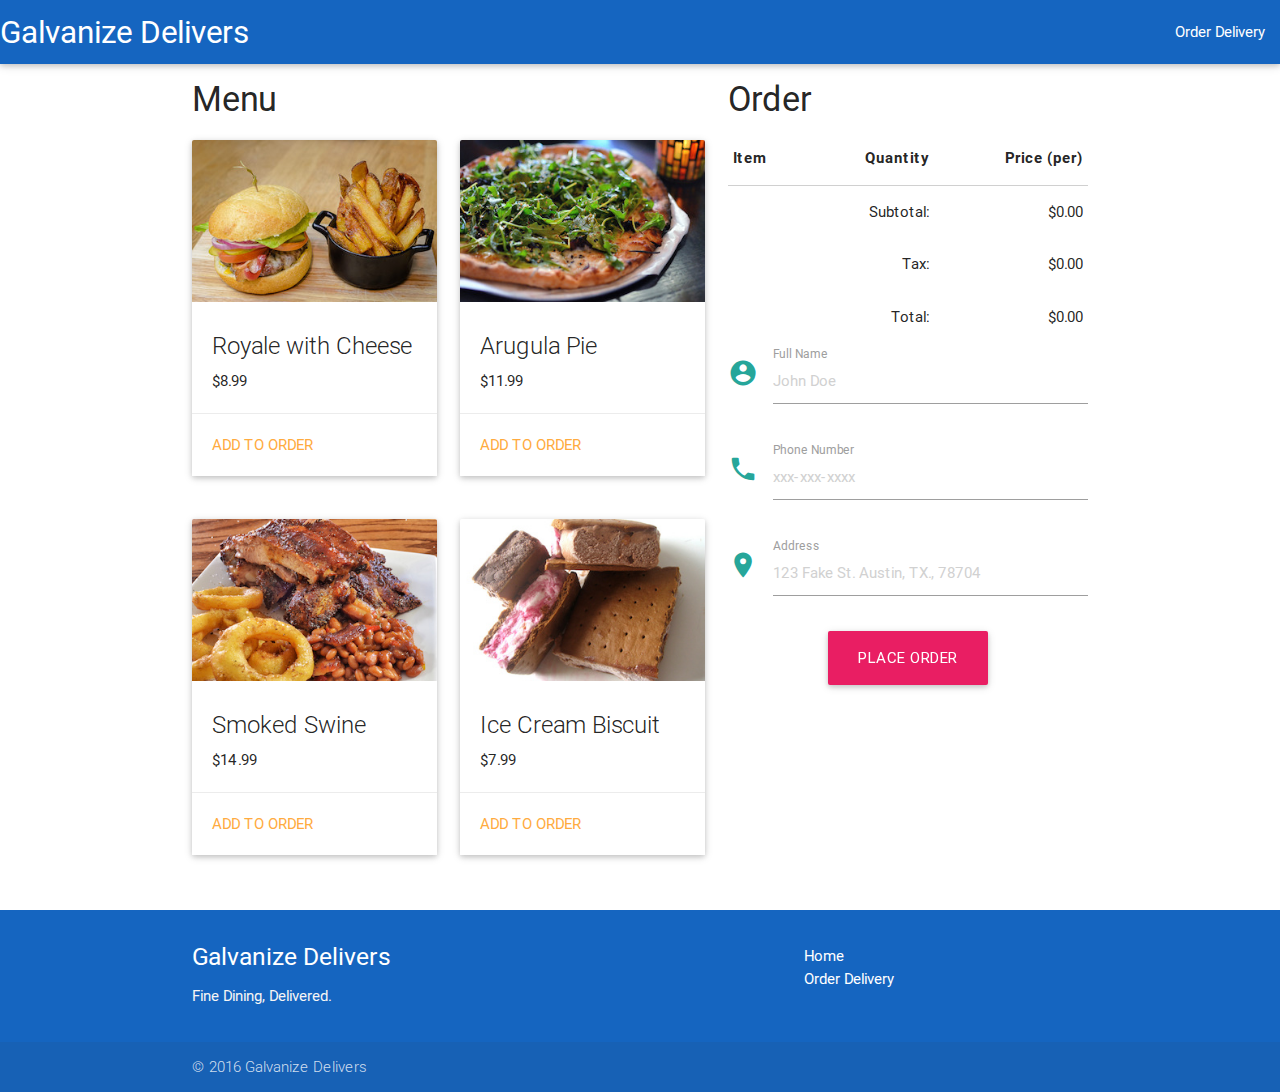
<file: order.html>
<!DOCTYPE html>
<html lang="en">

<head>
    <meta http-equiv="Content-Type" content="text/html; charset=UTF-8" />
    <meta name="viewport" content="width=device-width, initial-scale=1, maximum-scale=1.0" />
    <title>Galvanize Delivers - Order</title>

    <!-- CSS  -->
    <link href="https://fonts.googleapis.com/icon?family=Material+Icons" rel="stylesheet">
    <link href="css/materialize.css" type="text/css" rel="stylesheet" media="screen,projection" />
    <link href="css/style.css" type="text/css" rel="stylesheet" media="screen,projection" />
</head>

<body>

    <nav class="blue darken-3" role="navigation">
        <div class="nav-wrapper fullWidth"><a id="logo-container" href="index.html" class="brand-logo">Galvanize Delivers</a>
            <ul class="right hide-on-med-and-down">
                <li><a href="order.html">Order Delivery</a></li>
            </ul>

            <ul id="nav-mobile" class="side-nav">
                <li><a href="order.html">Order Delivery</a></li>
            </ul>
            <a href="#" data-activates="nav-mobile" class="button-collapse"><i class="material-icons">menu</i></a>
        </div>
    </nav>

    <div class="container">
        <div class="row">
            <div class="col m7 orderItems">
                <h4>Menu</h4>
                <div class="row">
                    <div class="col s12 m12 l6">
                        <div class="card">
                            <div class="card-image">
                                <img src="img/burger.jpg">
                            </div>
                            <div class="card-content">
                                <p><span class="card-title">Royale with Cheese</span><br>$8.99</p>
                            </div>
                            <div class="card-action">
                                <a class="pinkpls" id="burger">Add to order</a>
                            </div>
                        </div>
                    </div>
                    <div class="col s12 m12 l6">
                        <div class="card">
                            <div class="card-image">
                                <img src="img/pizza.jpg">
                            </div>
                            <div class="card-content">
                                <p><span class="card-title">Arugula Pie</span><br>$11.99</p>
                            </div>
                            <div class="card-action">
                                <a class="pinkpls" id="pizza">Add to order</a>
                            </div>
                        </div>
                    </div>
                </div>
                <div class="row">
                    <div class="col s12 m12 l6">
                        <div class="card">
                            <div class="card-image">
                                <img src="img/ribs.jpg">

                            </div>
                            <div class="card-content">
                                <p><span class="card-title">Smoked Swine</span><br>$14.99</p>
                            </div>
                            <div class="card-action">
                                <a class="pinkpls" id="pork">Add to order</a>
                            </div>
                        </div>
                    </div>
                    <div class="col s12 m12 l6">
                        <div class="card">
                            <div class="card-image">
                                <img src="img/ice_cream.jpg">
                            </div>
                            <div class="card-content">
                                <p><span class="card-title">Ice Cream Biscuit</span><br>$7.99</p>
                            </div>
                            <div class="card-action">
                                <a class="pinkpls" id="iceCream">Add to order</a>
                            </div>
                        </div>
                    </div>
                </div>
            </div>
            <div class="col m5">
                <div class="rightSideOrderPageTop">
                    <h4>Order</h4>
                    <table class="orderTable">
                        <thead>
                            <tr>
                                <th class="item orderHead">Item</th>
                                <th class="right-align orderHead">Quantity</th>
                                <th class="right-align orderHead">Price (per)</th>
                            </tr>
                        </thead>
                        <tbody>
                        </tbody>
                        <tfoot>
                          <tr>
                            <td></td>
                            <td class="right-align">Subtotal:</td>
                            <td class="right-align" id="subtotal">$0.00</td>
                          </tr>
                          <tr>
                            <td></td>
                            <td class="right-align">Tax:</td>
                            <td class="right-align" id="tax">$0.00</td>
                          </tr>
                          <tr>
                            <td></td>
                            <td class="right-align">Total:</td>
                            <td class="right-align" id="total">$0.00</td>
                          </tr>
                        </tfoot>
                    </table>
                </div>
                <div class="rightSideOrderPageBottom">
                    <div class="row">
                        <form class="col s12">
                            <div class="row">
                                <div class="input-field col s12">
                                    <i class="material-icons icon-pink prefix">account_circle</i>
                                    <input placeholder="John Doe" id="full_name" type="text" class="validate" presence="true" required>
                                    <label for="full_name">Full Name</label>
                                </div>
                            </div>
                            <div class="row">
                                <div class="input-field col s12">
                                    <i class="material-icons icon-pink prefix">phone</i>
                                    <input placeholder="xxx-xxx-xxxx" id="phone_number" pattern="^\d{3}-\d{3}-\d{4}$" type="tel" class="validate" required>
                                    <label for="phone_number" data-error="Wrong format" data-success="Right!">Phone Number</label>
                                </div>
                            </div>
                            <div class="row">
                                <div class="input-field col s12">
                                    <i class="material-icons icon-pink prefix">location_on</i>
                                    <input placeholder="123 Fake St. Austin, TX., 78704" id="address" type="text" presence="true" class="validate" required>
                                    <label for="address" data-error="wrong" data-success="Right!">Address</label>
                                </div>
                            </div>
                            <div class="row center">
                                <button type="submit" id="place-order" class="btn-large waves-effect waves-light pink">Place Order</button>
                            </div>
                        </form>
                    </div>

                </div>


            </div>
        </div>

    </div>

    <footer class="page-footer blue darken-3">
        <div class="container">
            <div class="row">
                <div class="col l8 s12">
                    <h5 class="white-text">Galvanize Delivers</h5>
                    <p class="grey-text text-lighten-4">Fine Dining, Delivered.</p>
                </div>
                <div class="col l4 s12">
                    <ul>
                        <li><a class="white-text" href="index.html">Home</a></li>
                        <li><a class="white-text" href="order.html">Order Delivery</a></li>
                    </ul>
                </div>
            </div>
        </div>
        <div class="footer-copyright">
            <div class="container">
                &copy; 2016 Galvanize Delivers
            </div>
        </div>
    </footer>


    <!--  Scripts-->
    <script src="https://code.jquery.com/jquery-2.1.1.min.js"></script>
    <script src="js/materialize.js"></script>
    
    <script src="js/order-logic.js" charset="utf-8"></script>

</body>

</html>
</file>
<file: css/style.css>
.icon-block {
  padding: 0 15px;
}
.icon-block .material-icons {
	font-size: inherit;
}
.nav-wrapper{
  background-color: #1565C0;
}
.colorNav{
  background-color: #1565C0;
}
#index-banner {
  background-image: url("../img/hero.jpg");
}
.prices1{
  font-size: 12pt;
}
.card-image img{
}
</file>
